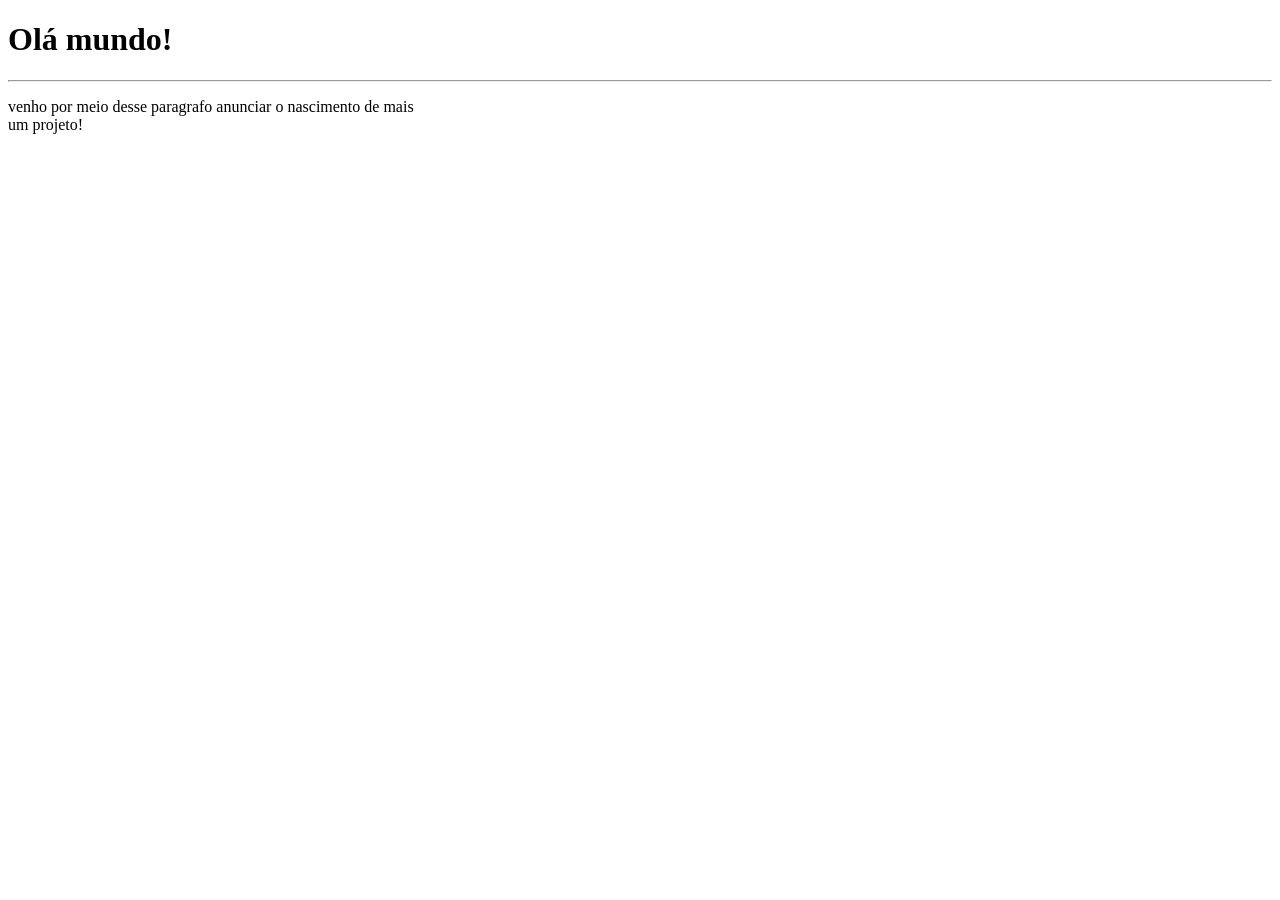
<file: index.html>
<!DOCTYPE html>
<html lang="en">
<head>
    <meta charset="UTF-8">
    <meta name="viewport" content="width=device-width, initial-scale=1.0">
    <title>Document</title>
</head>
<body>
    <H1>Olá mundo!</H1>
    <hr>
    <p>venho por meio desse paragrafo anunciar o nascimento de mais<br> um projeto!</p>
</body>
</html>
</file>
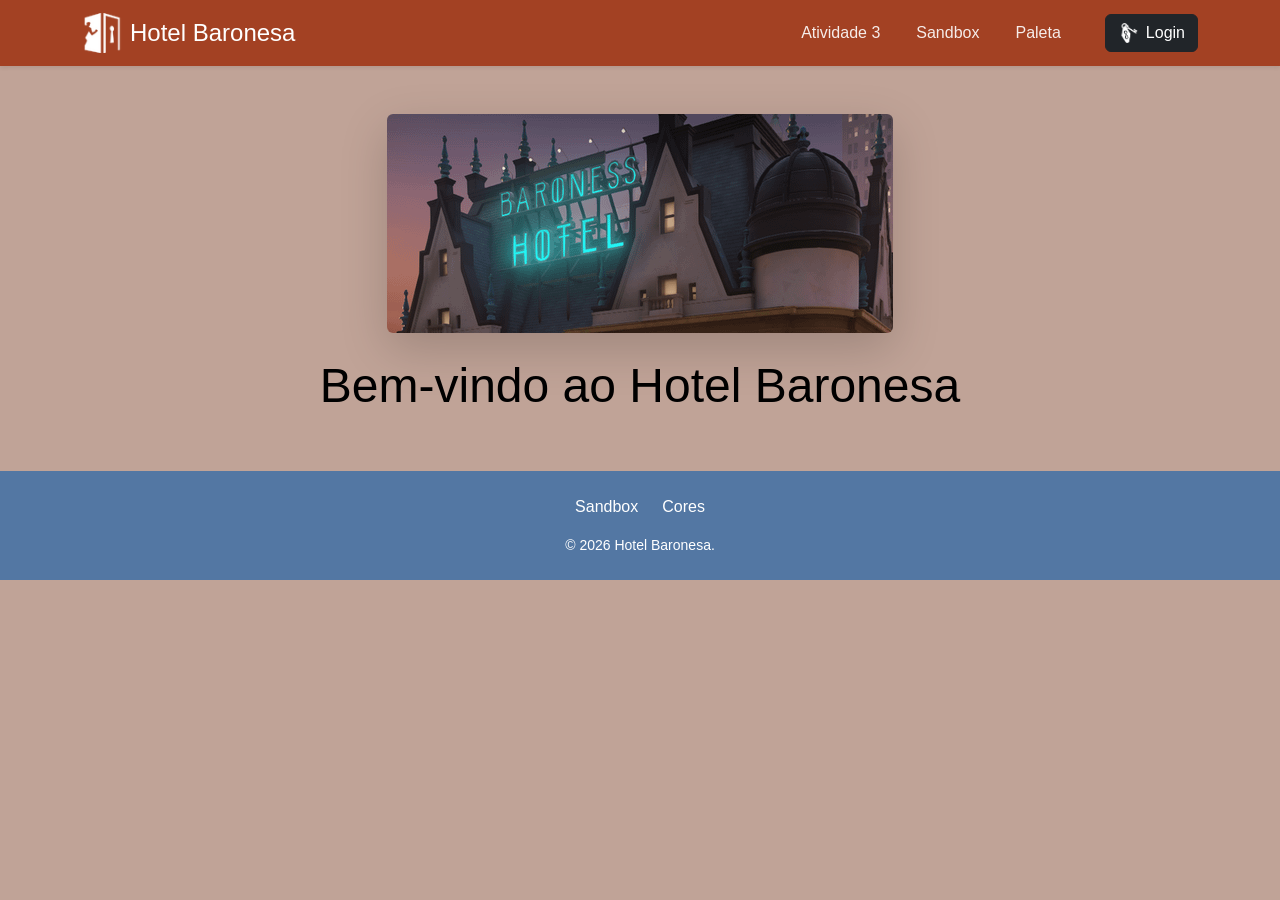
<file: infraestructure/pages/index.html>
<!DOCTYPE html>
<html lang="en">
<head>
    <meta charset="UTF-8">
    <meta name="viewport" content="width=device-width, initial-scale=1.0">
    <title>Hotel Baronesa</title>
     <link rel="icon" type="image/x-icon" href="../assets//images/labubu.ico">
     <link href="https://cdn.jsdelivr.net/npm/bootstrap@5.3.0/dist/css/bootstrap.min.css" rel="stylesheet">
     <link rel="stylesheet" href="../assets/css/styles.css">
     
</head>
<body>
    <nav class="navbar navbar-expand-lg navbar-dark shadow-sm" style="background-color: var(--cor-primaria);">
        <div class="container">
            <a class="navbar-brand d-flex align-items-center" href="#">
                <img src="../assets/images/icone.png" alt="Logo" width="40" height="40" class="d-inline-block align-text-top me-2">
                <span class="h4 mb-0">Hotel Baronesa</span>
            </a>

            <button class="navbar-toggler" type="button" data-bs-toggle="collapse" data-bs-target="#navbarNav">
                <span class="navbar-toggler-icon"></span>
            </button>

            <div class="collapse navbar-collapse" id="navbarNav">
                <ul class="navbar-nav ms-auto align-items-center">
                    <li class="nav-item">
                        <a class="nav-link" href="../pages/atividade-3.html">Atividade 3</a>
                    </li>
                    <li class="nav-item">
                        <a class="nav-link" href="../pages/sandbox.html">Sandbox</a>
                    </li>
                    <li class="nav-item">
                        <a class="nav-link" href="../pages/paleta.html">Paleta</a>
                    </li>
                    <li class="nav-item ms-lg-3">
                        <a class="btn btn-dark d-flex align-items-center" href="../pages/login.html">
                            <img src="../assets/images/Hotel_Guest.ico" alt="" width="20" class="me-2">
                            Login
                        </a>
                    </li>
                </ul>
            </div>
        </div>
    </nav>
    <main class="container my-5">
        <div class="row justify-content-center">
            <div class="col-12 col-lg-10">
                <img src="../assets/images/baroness.png" class="img-fluid rounded shadow-lg d-block mx-auto" alt="Banner Baronesa">
                
                <div class="mt-4 text-center">
                    <h2 class="display-5">Bem-vindo ao Hotel Baronesa</h2>
                
                </div>
            </div>
        </div>
    </main>

    <footer class="py-4 mt-auto">
        <div class="container text-center text-white">
            <div class="d-flex justify-content-center gap-4">
                <a href="sandbox.html" class="text-white text-decoration-none">Sandbox</a>
                <a href="paleta.html" class="text-white text-decoration-none">Cores</a>
            </div>
            <p class="mt-3 mb-0 small">&copy; 2026 Hotel Baronesa.</p>
        </div>
    </footer>

    <script src="https://cdn.jsdelivr.net/npm/bootstrap@5.3.0/dist/js/bootstrap.bundle.min.js"></script>
    
</body>
</html>
</file>
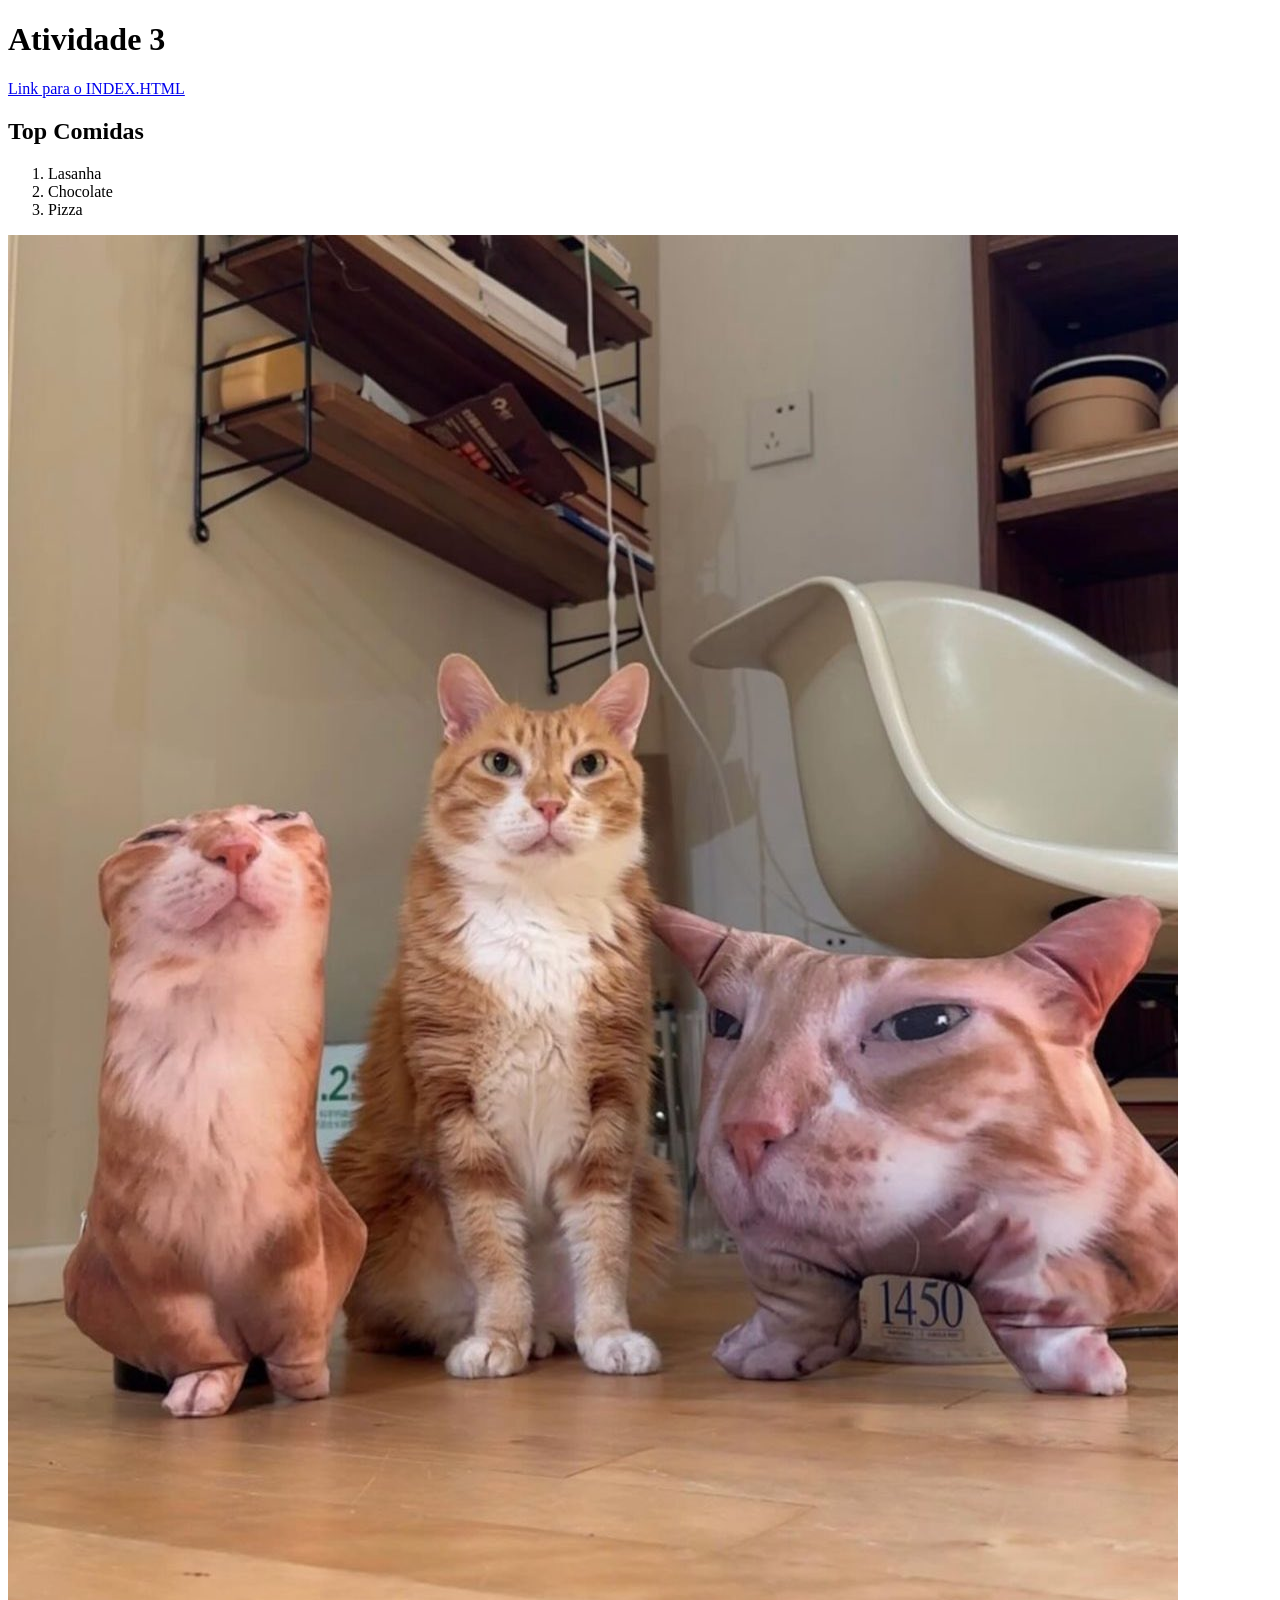
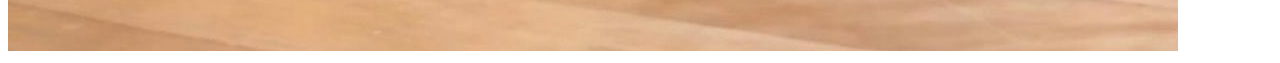
<file: infraestructure/pages/atividade-3.html>
<!DOCTYPE html>
<html lang="en">
<head>
    <meta charset="UTF-8">
    <meta name="viewport" content="width=device-width, initial-scale=1.0">
    <title>Atividade-3</title>
    <link rel="icon" type="image/x-icon" href="../assets/images/gato.ico">
</head>
<body>
    <h1>Atividade 3</h1>
    </hr>
    <a href="../pages/index.html" target="_self">Link para o INDEX.HTML</a>
    <h2>Top Comidas</h2>
    <ol>
        <li>Lasanha</li>
        <li>Chocolate</li>
        <li>Pizza</li>
    </ol>
    <img src="../assets/images/gatoengraçado.jpeg" alt="Gato engraçado e duas pelucias do gato só que distorcidas"> 
</body>
</html>
</file>
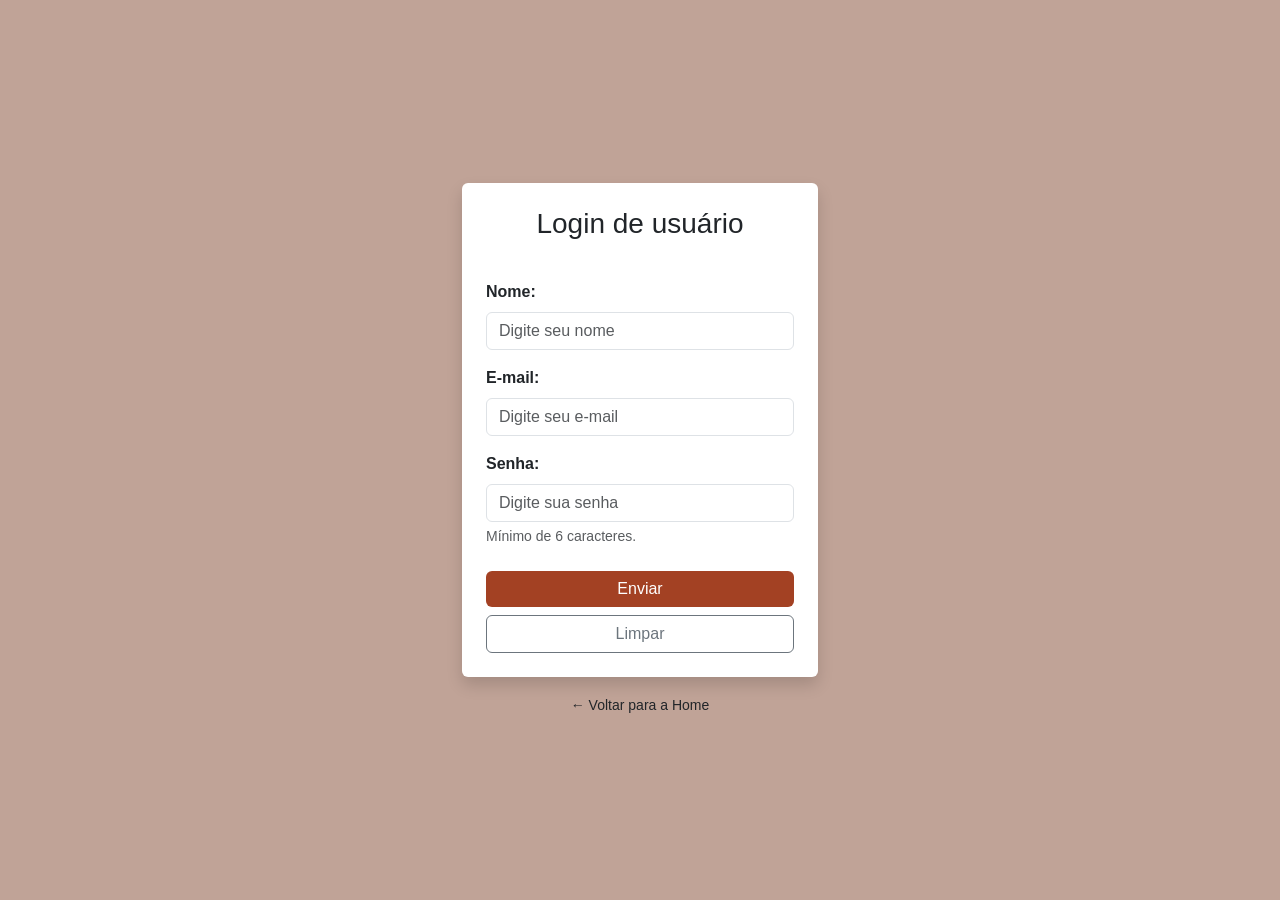
<file: infraestructure/pages/login.html>
<!DOCTYPE html>
<html lang="en">
<head>
    <meta charset="UTF-8">
    <meta name="viewport" content="width=device-width, initial-scale=1.0">
    <title>Login</title>
    <link rel="icon" type="image/x-icon" href="../assets//images/Hotel_Guest.ico">
    <link href="https://cdn.jsdelivr.net/npm/bootstrap@5.3.0/dist/css/bootstrap.min.css" rel="stylesheet">
    <link rel="stylesheet" href="../assets/css/styles.css">
</head>
<body class="d-flex align-items-center py-4 bg-light" style="min-height: 100vh; background-color: var(--cor-fundo) !important;">

    <div class="container">
        <div class="row justify-content-center">
            <div class="col-11 col-sm-8 col-md-6 col-lg-4">
                
                <div class="card shadow border-0 p-4">
                    <div class="text-center mb-4">
                        <h1 class="h3 mb-3 fw-normal">Login de usuário</h1>
                    </div>

                    <form id="login">
                        <div class="mb-3 text-start">
                            <label for="nome" class="form-label fw-bold">Nome:</label>
                            <input type="text" class="form-control" id="nome" name="nome" required placeholder="Digite seu nome">
                        </div>

                        <div class="mb-3 text-start">
                            <label for="email" class="form-label fw-bold">E-mail:</label>
                            <input type="email" class="form-control" id="email" name="email" required placeholder="Digite seu e-mail">
                        </div>

                        <div class="mb-4 text-start">
                            <label for="password" class="form-label fw-bold">Senha:</label>
                            <input type="password" class="form-control" id="password" name="password" minlength="6" maxlength="18" placeholder="Digite sua senha">
                            <div class="form-text">Mínimo de 6 caracteres.</div>
                        </div>

                        <div class="d-grid gap-2">
                            <button type="submit" class="btn btn-primary" style="background-color: var(--cor-primaria); border: none;">
                                Enviar
                            </button>
                            <button type="reset" class="btn btn-outline-secondary">
                                Limpar
                            </button>
                        </div>
                    </form>
                </div>

                <div class="text-center mt-3">
                    <a href="../index.html" class="text-decoration-none text-dark small">← Voltar para a Home</a>
                </div>

            </div>
        </div>
    </div>

        <script>
    document.getElementById('login').addEventListener('submit', function(event) {
        event.preventDefault();
        
     
        window.location.href = "../pages/tabelalogin.html"; 
    });
</script>
<script src="https://cdn.jsdelivr.net/npm/bootstrap@5.3.0/dist/js/bootstrap.bundle.min.js"></script>
</body>
</html>
</file>
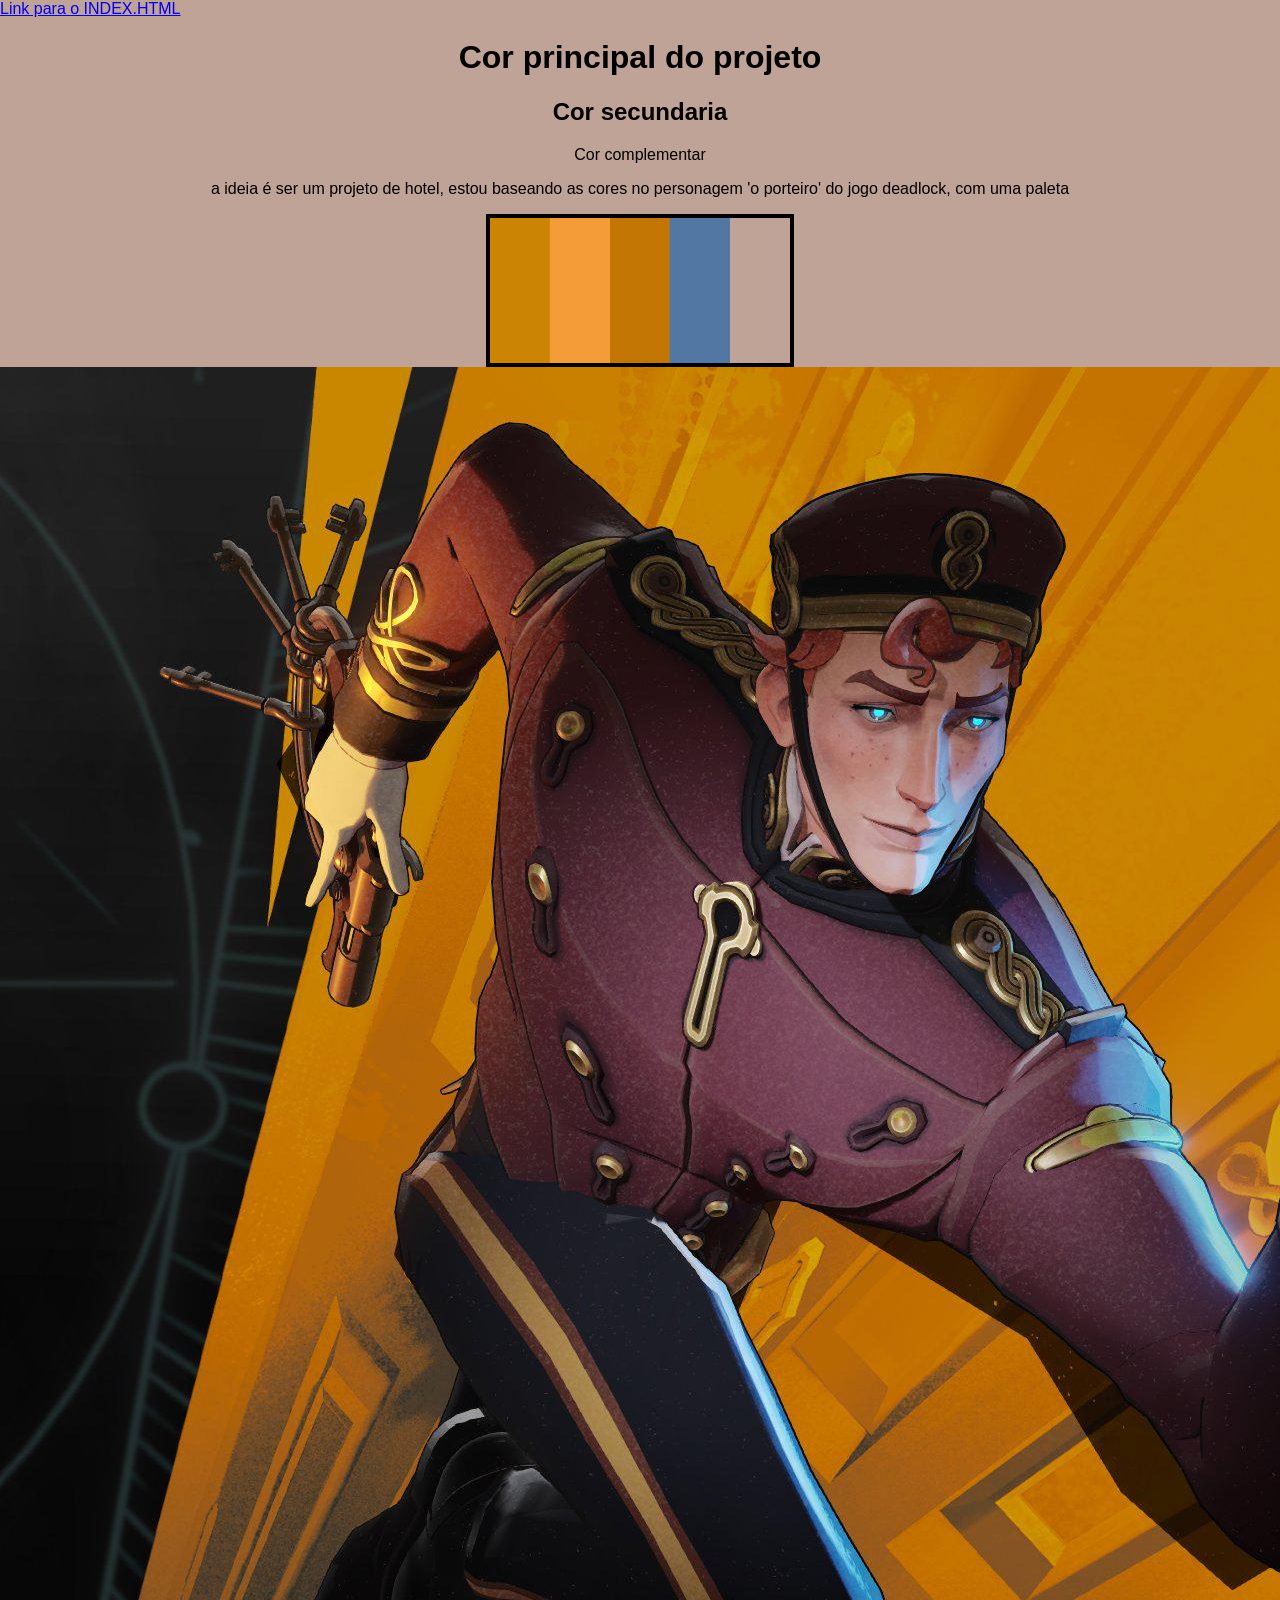
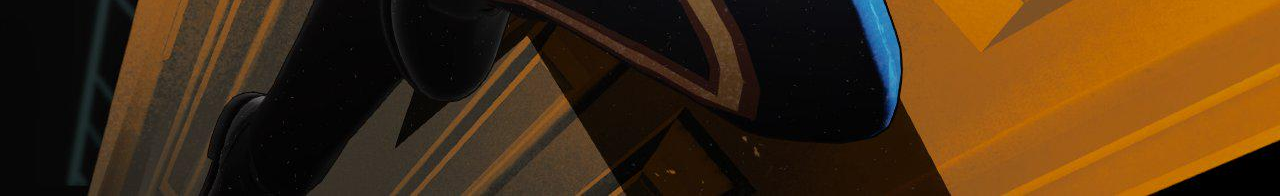
<file: infraestructure/pages/paleta.html>
<!DOCTYPE html>
<html lang="en">
<head>
    <meta charset="UTF-8">
    <meta name="viewport" content="width=device-width, initial-scale=1.0">
    <title>Document</title>
    <link rel="stylesheet" href="../assets/css/styles.css">
</head>
<body>
    <a href="../pages/index.html" target="_self">Link para o INDEX.HTML</a>
    <h1>Cor principal do projeto</h1>
    <h2>Cor secundaria</h2>
    <p>Cor complementar</p>
    <p>a ideia é ser um projeto de hotel, estou baseando as cores no personagem 'o porteiro' do jogo deadlock, com uma paleta  </p>
    <img src="../assets/images/paleta.png" alt="paleta do projeto" style="border: 4px solid #000000; width: 300px;">
    <img src="../assets/images/doorman.jpeg" alt="personagem doorman"> 



</body>
</html>
</file>
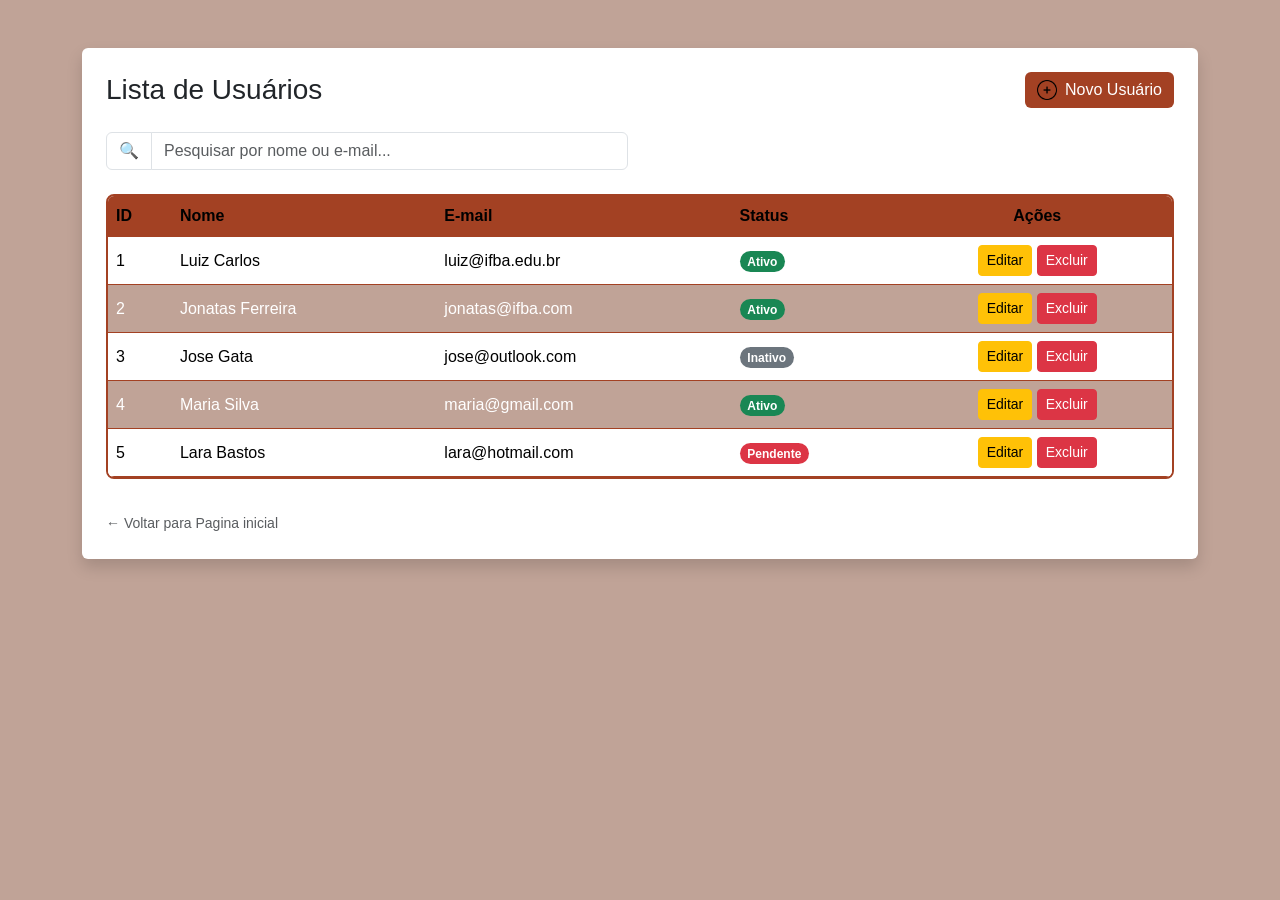
<file: infraestructure/pages/tabelalogin.html>
<!DOCTYPE html>
<html lang="en">
<head>
    <meta charset="UTF-8">
    <meta name="viewport" content="width=device-width, initial-scale=1.0">
    <title>Listagem</title>
    <link href="https://cdn.jsdelivr.net/npm/bootstrap@5.3.0/dist/css/bootstrap.min.css" rel="stylesheet">
    <link rel="stylesheet" href="../assets/css/styles.css">

</head>
<body style="background-color: var(--cor-fundo);">

    <div class="container my-5">
        <div class="card shadow p-4 border-0">
            
            <div class="d-flex justify-content-between align-items-center mb-4">
                <h1 class="h3 mb-0">Lista de Usuários</h1>
                <a href="../pages/cadastro.html" class="btn btn-success d-flex align-items-center gap-2" style="background-color: var(--cor-primaria); border: none;">
                    <img src="../assets/images/add.ico" alt="" width="20">
                    Novo Usuário
                </a>
            </div>

            <div class="row mb-4">
                <div class="col-md-6">
                    <div class="input-group">
                        <span class="input-group-text bg-white">🔍</span>
                        <input type="text" id="BuscaUsuario" class="form-control" placeholder="Pesquisar por nome ou e-mail...">
                    </div>
                </div>
            </div>

            <div class="table-responsive">
                <table class="table user-table align-middle">
                    <thead class="var(--cor-primaria)" style="background-color: var(--cor-primaria) !important;">
                        <tr>
                            <th>ID</th>
                            <th>Nome</th>
                            <th>E-mail</th>
                            <th>Status</th>
                            <th class="text-center">Ações</th>
                        </tr>
                    </thead>
                    <tbody>
                        <tr>
                            <td>1</td>
                            <td>Luiz Carlos</td>
                            <td>luiz@ifba.edu.br</td>
                            <td><span class="badge rounded-pill bg-success">Ativo</span></td>
                            <td class="text-center">
                                <button class="btn btn-sm btn-warning">Editar</button>
                                <button class="btn btn-sm btn-danger">Excluir</button>
                            </td>
                        </tr>
                        <tr>
                            <td>2</td>
                            <td>Jonatas Ferreira</td>
                            <td>jonatas@ifba.com</td>
                            <td><span class="badge rounded-pill bg-success">Ativo</span></td>
                            <td class="text-center">
                                <button class="btn btn-sm btn-warning">Editar</button>
                                <button class="btn btn-sm btn-danger">Excluir</button>
                            </td>
                        </tr>
                        <tr>
                            <td>3</td>
                            <td>Jose Gata</td>
                            <td>jose@outlook.com</td>
                            <td><span class="badge rounded-pill bg-secondary">Inativo</span></td>
                            <td class="text-center">
                                <button class="btn btn-sm btn-warning">Editar</button>
                                <button class="btn btn-sm btn-danger">Excluir</button>
                            </td>
                        </tr>
                        <tr>
                            <td>4</td>
                            <td>Maria Silva</td>
                            <td>maria@gmail.com</td>
                            <td><span class="badge rounded-pill bg-success">Ativo</span></td>
                            <td class="text-center">
                                <button class="btn btn-sm btn-warning">Editar</button>
                                <button class="btn btn-sm btn-danger">Excluir</button>
                            </td>
                        </tr>
                        <tr>
                            <td>5</td>
                            <td>Lara Bastos</td>
                            <td>lara@hotmail.com</td>
                            <td><span class="badge rounded-pill bg-danger">Pendente</span></td>
                            <td class="text-center">
                                <button class="btn btn-sm btn-warning">Editar</button>
                                <button class="btn btn-sm btn-danger">Excluir</button>
                            </td>
                        </tr>
                    </tbody>
                </table>
            </div>
            
            <div class="mt-3">
                <a href="../pages/index.html" class="text-decoration-none text-muted small">← Voltar para Pagina inicial</a>
            </div>
        </div>
    </div>

    <script src="https://cdn.jsdelivr.net/npm/bootstrap@5.3.0/dist/js/bootstrap.bundle.min.js"></script>
</body>
</html>
</file>
<file: infraestructure/assets/css/styles.css>
:root{
    --cor-primaria: #a34123;
    --cor-analoga1: #cb8404;
    --cor-analoga2: #c47604;
    --cor-complementar: #5377a3;
    --cor-fundo:  #c0a397;

}



.resposive-banner{
    max-width: 100%;
    height: auto;
    display: block;
}

body{
    background-color: var(--cor-fundo);
    font-family: Arial;
    color:#000000;
    margin: 0;
}

header{
    display: flex;
    flex-direction: column;
    align-items: center;
    padding: 20px;
    background-color: var(--cor-primaria);
}

footer {
    display: flex;
    justify-content: center;
    gap: 30px;
    padding: 20px;
    background-color: var(--cor-complementar);
    margin-top: 50px;
}

.resposive-banner {
    width: 100%;
    height: auto;
    display: block;
    
}

.logo-container{
    width: 80px;
    height: auto;
    margin-bottom: 10px;
}

nav{
    height: 1000;
}
p{
    text-align: center;
}


h1{
    text-align: center;
}

h2{
    text-align: center;

}

li{
    text-align: center;

}

img{
    display: block;
    margin:auto;
}

nav#menu li {
    background-color: var(--cor-fundo);
    padding: 10px;
    border-radius: 5px;
}

nav#menu li:hover{
    background-color: var(--cor-primaria);
    text-decoration: none;
}

nav#menu h1 { 
    display: flex;
    flex-direction: column;
    list-style: none;
    padding: 0;
    gap: 10px;
}

nav#menu a{
    color: black;
    text-decoration: none;
}

nav#menu a:hover{
    color: white;
    text-decoration: underline;
}

.login-container {
    max-width: 400px;
    margin: 50px auto; 
    padding: 20px;
    background-color: var(--cor-fundo);
    border-radius: 8px;
    box-shadow: 0px 4px 10px rgba(0,0,0,0.1);
}

input[type="submit"] {
    background-color: var(--cor-primaria);
    color: var(--cor-fundo);
    border: none;
    padding: 10px 20px;
    cursor: pointer;
    margin-top: 10px;
    transition: 0.3s;
}

input[type="submit"]:hover {
    background-color: var(--cor-analoga1);
}

input[type="reset"] {
    background-color: var(--cor-analoga2);
    color: var(--cor-fundo);
    border: none;
    padding: 10px 20px;
    cursor: pointer;
    margin-top: 10px;
    transition: 0.3s;
}

input[type="reset"]:hover {
    background-color: var(--cor-complementar);
}

.user-table {
    width: 100%;
    border-collapse: separate;
    border-spacing: 0;
    border: 2px solid var(--cor-primaria);
    border-radius: 8px;
    overflow: hidden;
}

.user-table thead {
    background-color: var(--cor-primaria) !important;
    color: white !important;
}



.user-table th, 
.user-table td {
    background-color: transparent !important;
}


.user-table tbody tr:nth-child(even) {
    background-color: var(--cor-fundo) !important;
    color: white !important; 
}

.user-table tbody tr:nth-child(odd) {
    background-color: #ffffff !important; 
}

.user-table tr:nth-child(even) td {
    color: white !important;
}

.user-table tbody tr:hover {
    background-color: var(--cor-analoga2) !important;
    transition: 0.2s;
}

.btn-edit, .btn-delete {
    padding: 5px 10px;
    margin: 0 5px;
    cursor: pointer;
    border: none;
    border-radius: 3px;
}

.btn-edit { background-color: var(--cor-analoga1); color: white; }
.btn-delete { background-color: #d9534f; color: white; }

.container-botao-cadastro {
    margin: 20px;
    display: inline-block;
}

#btnCadastro {
    background: none;       
    border: none;           
    padding: 10px;
    cursor: pointer;        
    transition: transform 0.2s; 
    border-radius: 50%;     
}

#btnCadastro:hover {
    background-color: --cor-primaria(163, 65, 35, 0.1); 
    transform: scale(1.1);                   
}

.icone-btn {
    width: 30px; 
    height: 30px;
    display: block;
}

.navbar-dark .navbar-nav .nav-link {
    color: rgba(255,255,255, 0.9);
    font-weight: 500;
}

.navbar-dark .navbar-nav .nav-link:hover {
    color: var(--cor-analoga1);
}



@media screen and (min-width: 601px) and (max-width: 1024px) {
   
    header {
        flex-direction: row;
        justify-content: space-between;
    }

    nav#menu h1 {
        flex-direction: row; 
        gap: 15px;
    }

    .user-table {
        width: 90%;
        font-size: 16px;
    }

    input[type="submit"], input[type="reset"] {
        width: auto; 
    }
}


@media screen and (min-width: 1025px) {
    
    header {
        padding: 10px 10%; /* Mais respiro nas laterais */
    }

    .login-container {
        max-width: 450px; /* Container de login centralizado e controlado */
    }

    .resposive-banner {
        max-width: 1200px;
        margin: 0 auto;
    }

    .navbar-collapse {
        display: flex !important;
        flex-basis: auto;
    }

    .navbar-nav {
        flex-direction: row !important;
        gap: 20px; /* Espaço entre os itens */
    }

    .nav-item {
        margin-bottom: 0;
    }
}
</file>
